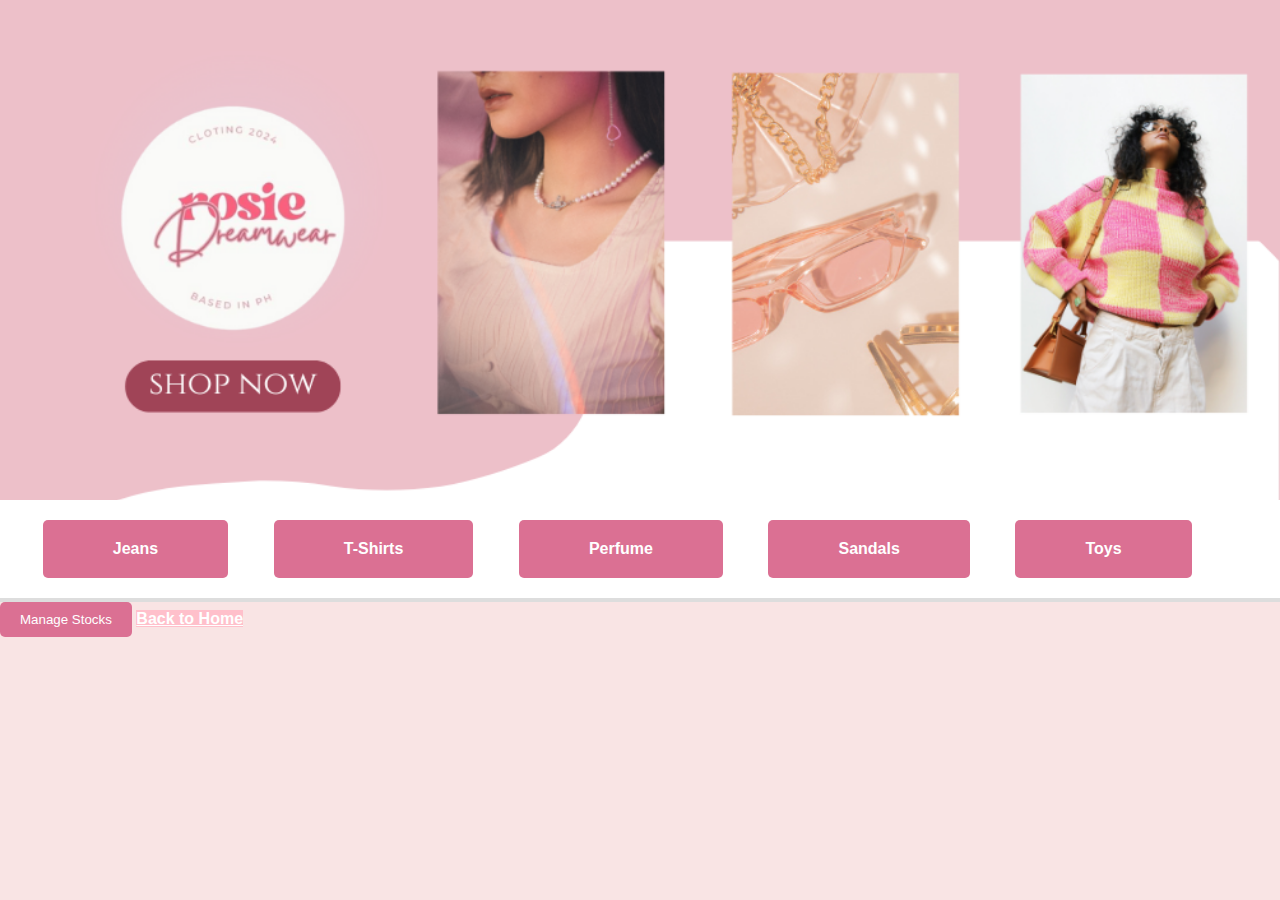
<file: Clothing/rosiestore.html>
<!DOCTYPE html>
<html lang="en">
<head>
    <meta charset="UTF-8">
    <meta name="viewport" content="width=device-width, initial-scale=1.0">
    <title>rosie store</title>
       <style>

    body { 
        font-family: Arial, sans-serif; 
        background-color: #f9e4e4; 
        margin: 0;
        padding: 0;
    }
    header {
        background-color: #f9e4e4; 
        text-align: center;
        padding: 0;
        width: 100%;
        height: 500px; 
        overflow: hidden; 
    }
    header img {
        width: 100%;
        height: 100%;
        object-fit: cover; 
    }
    .nav { 
        display: flex; 
        justify-content: space-around; 
        background-color: white;
        padding: 20px; 
        border-bottom: 4px solid #ddd; 
    }
    .nav a { 
        text-decoration: none; 
        color: #333; 
        padding: 20px 70px; 
        color: white;
        background-color: #DB7093;
        border-radius: 5px; 
        transition: background-color 0.3s; 
    }
    .nav a:hover { 
        background-color: pink;
    }
    .container { 
        padding: 5px; 
        display: none; 
    }
    .container.active { 
        display: flex; 
        flex-wrap: wrap; 
    }
    .item-container { 
        margin: 30px; 
        display: flex; 
        flex-direction: column; 
        align-items: center; 
        text-align: center; 
        border: 3px solid #ccc; 
        padding: 20px; 
        background-color: #fff; 
        border-radius: 10px; 
    }
    .item img { 
        width: 100px; 
        height: 100px; 
        margin-bottom: 10px; 
    }
    .item div { 
        margin-top: auto;
    }
    .price {
        color: #ff69b4; 
    }
    .receipt { 
        position: fixed; 
        top: 20px; 
        right: 20px; 
        padding: 20px; 
        border: 1px solid #ddd; 
        background-color: #fff; 
        z-index: 1000; 
        display: none; 
    }
    .receipt h2 { 
        margin-top: 0; 
    }
    .receipt-buttons { 
        margin-top: 20px; 
        text-align: center; 
    }
    .receipt-buttons button { 
        margin-right: 10px; 
        color: white;
        background-color: #DB7093;
        border: none;
        padding: 10px 20px;
        border-radius: 5px;
        cursor: pointer;
    }
    .receipt-buttons button:hover { 
        background-color: pink;
    }
    .stock-management-panel { 
            position: fixed; 
            top: 20px; 
            left: 20px; 
            padding: 20px; 
            border: 1px solid #ddd;
            background-color: #fff; 
            z-index: 1000; 
            display: none; 
        }
        .stock-management-panel h2 { 
            margin-top: 0; 
    }
    button {
        color: white;
        background-color: #DB7093;
        border: 3px;
        padding: 10px 20px;
        border-radius: 5px;
        cursor: pointer;
    }
    button:hover {
        background-color: #F8C8DC;
    }
    h4 {
        color: #fc89ac;
    }
</style>

</head>
<body>

    <header>
        <img src="header.png" alt="header">
    </header>

	
    <div class="nav">
        <a href="#jeans" onclick="showCategory('jeans')"><b>Jeans</b></a>
        <a href="#tshirts" onclick="showCategory('tshirts')"><b>T-Shirts</b></a>
        <a href="#perfume" onclick="showCategory('perfume')"><b>Perfume</b></a>
        <a href="#sandals" onclick="showCategory('sandals')"><b>Sandals</b></a>
        <a href="#toys" onclick="showCategory('toys')"><b>Toys</a>
    </div>

    <div class="container" id="jeans">
        <div class="item-container">
            <div class="item" data-name="Jeans 1" data-price="350" data-stock="100" >
                <img src="loose4.jpg" alt="loose4" style="width: 100%; height: 250px;">
                <div>
                    <h4>Black Maong Jeans</h4>
					<span>₱ 350.00</span><BR><br>
                    <span>Stock: <span class="stock">100</span></span>
                    <button onclick="changeQuantity(this, -1)">-</button>
                    <span class="quantity">0</span>
                    <button onclick="changeQuantity(this, 1)">+</button><br><br>
                    <button onclick="buyItem(this)"><b>Buy</b></button>
                </div>
            </div>
        </div>
        <div class="item-container">
            <div class="item" data-name="Jeans 2" data-price="450" data-stock="100">
                <img src="loose1.jpg" alt="loose1" style="width: 80%; height: 250px;">
                <div>
                    <h4>Loose Pants</h4>
					<span>₱ 450.00</span><BR><br>
                    <span>Stock: <span class="stock">100</span></span>
                    <button onclick="changeQuantity(this, -1)">-</button>
                    <span class="quantity">0</span>
                    <button onclick="changeQuantity(this, 1)">+</button><br><br>
                    <button onclick="buyItem(this)"><b>Buy</b></button>
                </div>
            </div>
        </div>
         <div class="item-container">
            <div class="item" data-name="Jeans 3" data-price="400" data-stock="100">
                <img src="loose3.jpg" alt="loose3" style="width: 80%; height: 250px;">
                <div>
                    <h4>Khaki Pants</h4>
					<span>₱ 400.00</span><BR><br>
                    <span>Stock: <span class="stock">100</span></span>
                    <button onclick="changeQuantity(this, -1)">-</button>
                    <span class="quantity">0</span>
                    <button onclick="changeQuantity(this, 1)">+</button><br><br>
                    <button onclick="buyItem(this)"><b>Buy</b></button>
                </div>
            </div>
        </div>
		 <div class="item-container">
            <div class="item" data-name="Jeans 4" data-price="250" data-stock="100">
                <img src="plain1.jpg" alt="plain1" style="width: 80%; height: 250px;">
                <div>
                    <h4>Comfortable Pants</h4>
					<span>₱ 250.00</span><BR><br>
                    <span>Stock: <span class="stock">100</span></span>
                    <button onclick="changeQuantity(this, -1)">-</button>
                    <span class="quantity">0</span>
                    <button onclick="changeQuantity(this, 1)">+</button><br><br>
                    <button onclick="buyItem(this)"><b>Buy</b></button>
                </div>
            </div>
        </div>
	</div>
		

   
			 <div class="container" id="tshirts">
        <div class="item-container">
            <div class="item" data-name="T-Shirts 1" data-price="250" data-stock="100">
                <img src="tshirt1.jpg" alt="tshirt1" style="width: 80%; height: 250px;">
                <div>
                    <h4>V-line Tshirt</h4>
					<span>₱ 250.00</span><BR><br>
                    <span>Stock: <span class="stock">100</span></span>
                    <button onclick="changeQuantity(this, -1)">-</button>
                    <span class="quantity">0</span>
                    <button onclick="changeQuantity(this, 1)">+</button><br><br>
                    <button onclick="buyItem(this)"><b>Buy</b></button>
                </div>
            </div>
        </div>
        <div class="item-container">
            <div class="item" data-name="T-Shirts 2" data-price="350" data-stock="100">
                <img src="tshirt5.jpg" alt="tshirt5" style="width: 80%; height: 250px;">
                <div>
					<h4>Comfortable Tshirt</h4>
					<span>₱ 350.00</span><BR><br>
                    <span>Stock: <span class="stock">100</span></span>
                    <button onclick="changeQuantity(this, -1)">-</button>
                    <span class="quantity">0</span>
                    <button onclick="changeQuantity(this, 1)">+</button><br><br>
                    <button onclick="buyItem(this)"><b>Buy</b></button>
                </div>
            </div>
        </div>
         <div class="item-container">
            <div class="item" data-name="T-Shirts 3" data-price="450" data-stock="100">
                <img src="tshirt6.jpg" alt="tshirt6" style="width: 80%; height: 250px;">
                <div>
                    <h4>NIKE Pink Croptop</h4>
					<span>₱ 450.00</span><BR><br>
                    <span>Stock: <span class="stock">100</span></span>
                    <button onclick="changeQuantity(this, -1)">-</button>
                    <span class="quantity">0</span>
                    <button onclick="changeQuantity(this, 1)">+</button><br><br>
                    <button onclick="buyItem(this)"><b>Buy</b></button>
                </div>
            </div>
        </div>
		 <div class="item-container">
            <div class="item" data-name="T-Shirt 4" data-price="250" data-stock="100">
                <img src="crop2.jpg" alt="crop2" style="width: 80%; height: 250px;">
                <div>
					<h4>Sando Croptop</h4>
					<span>₱ 250.00</span><BR><br>
                    <span>Stock: <span class="stock">100</span></span>
                    <button onclick="changeQuantity(this, -1)">-</button>
                    <span class="quantity">0</span>
                    <button onclick="changeQuantity(this, 1)">+</button><br><br>
                    <button onclick="buyItem(this)"><b>Buy</b></button>
                </div>
            </div>
        </div>
    </div>
  
			 <div class="container" id="perfume">
        <div class="item-container">
            <div class="item" data-name="Perfume 1" data-price="450" data-stock="100">
                <img src="perf-p7.jpg" alt="perf-p7" style="width: 80%; height: 250px;">
                <div>
                    <h4>Soft Dreamy Pink</h4>
					<span>₱ 450.00</span><BR><br>
                    <span>Stock: <span class="stock">100</span></span>
                    <button onclick="changeQuantity(this, -1)">-</button>
                    <span class="quantity">0</span>
                    <button onclick="changeQuantity(this, 1)">+</button><br><br>
                    <button onclick="buyItem(this)"><b>Buy</b></button>
                </div>
            </div>
        </div>
        <div class="item-container">
            <div class="item" data-name="Perfume 2" data-price="350" data-stock="100">
                <img src="perf-p2.jpg" alt="perf-p2" style="width: 80%; height: 250px;">
                <div>
					<h4>Pink Love Perfume</h4>
					<span>₱ 350.00</span><BR><br>
                    <span>Stock: <span class="stock">100</span></span>
                    <button onclick="changeQuantity(this, -1)">-</button>
                    <span class="quantity">0</span>
                    <button onclick="changeQuantity(this, 1)">+</button><br><br>
                    <button onclick="buyItem(this)"><b>Buy</b></button>
                </div>
            </div>
        </div>
         <div class="item-container">
            <div class="item" data-name="Perfume 3" data-price="450" data-stock="100">
                <img src="perf-p3.jpg" alt="perf-p3" style="width: 80%; height: 250px;">
                <div>
                    <h4>Colour Me Perfume</h4>
					<span>₱ 450.00</span><BR><br>
                    <span>Stock: <span class="stock">100</span></span>
                    <button onclick="changeQuantity(this, -1)">-</button>
                    <span class="quantity">0</span>
                    <button onclick="changeQuantity(this, 1)">+</button><br><br>
                    <button onclick="buyItem(this)"><b>Buy</b></button>
                </div>
            </div>
        </div>
		 <div class="item-container">
            <div class="item" data-name="Perfume 4" data-price="550" data-stock="100">
                <img src="perf-p4.jpg" alt="perf-p4" style="width: 80%; height: 250px;">
                <div>
					<h4>Victoria Secret</h4>
					<span>₱ 550.00</span><BR><br>
                    <span>Stock: <span class="stock">100</span></span>
                    <button onclick="changeQuantity(this, -1)">-</button>
                    <span class="quantity">0</span>
                    <button onclick="changeQuantity(this, 1)">+</button><br><br>
                    <button onclick="buyItem(this)"><b>Buy</b></button>
                </div>
            </div>
        </div>
    </div>
	
	<div class="container" id="sandals">
        <div class="item-container">
            <div class="item" data-name="Sandals 1" data-price="4000" data-stock="100">
                <img src="heels1.jpg" alt="heels1" style="width: 80%; height: 250px;">
                <div>
                    <h4>Pink High Heels</h4>
					<span>₱ 4000.00</span><BR><br>
                    <span>Stock: <span class="stock">100</span></span>
                    <button onclick="changeQuantity(this, -1)">-</button>
                    <span class="quantity">0</span>
                    <button onclick="changeQuantity(this, 1)">+</button><br><br>
                   <button onclick="buyItem(this)"><b>Buy</b></button>
                </div>
            </div>
        </div>
        <div class="item-container">
            <div class="item" data-name="Sandals 2" data-price="2500" data-stock="100">
                <img src="heels5.jpg" alt="heels5" style="width: 80%; height: 250px;">
                <div>
                    <h4>Girly Heels</h4>
					<span>₱ 2500.00</span><BR><br>
                    <span>Stock: <span class="stock">100</span></span>
                    <button onclick="changeQuantity(this, -1)">-</button>
                    <span class="quantity">0</span>
                    <button onclick="changeQuantity(this, 1)">+</button><br><br>
                    <button onclick="buyItem(this)"><b>Buy</b></button>
                </div>
            </div>
        </div>
		<div class="item-container">
            <div class="item" data-name="Sandals 3" data-price="4500" data-stock="100">
                <img src="heels4.jpg" alt="heels4" style="width: 80%; height: 250px;">
                <div>
                    <h4>Light Pink Elegant Heels</h4>
					<span>₱ 4500.00</span><BR><br>
                    <span>Stock: <span class="stock">100</span></span>
                    <button onclick="changeQuantity(this, -1)">-</button>
                    <span class="quantity">0</span>
                    <button onclick="changeQuantity(this, 1)">+</button><br><br>
                   <button onclick="buyItem(this)"><b>Buy</b></button>
                </div>
            </div>
        </div>
		<div class="item-container">
            <div class="item" data-name="Sandals 4" data-price="4500" data-stock="100">
                <img src="heels6.jpg" alt="heels6" style="width: 80%; height: 250px;">
                <div>
                    <h4>Ribbon Pink Heels</h4>
					<span>₱ 4500.00</span><BR><br>
                    <span>Stock: <span class="stock">100</span></span>
                    <button onclick="changeQuantity(this, -1)">-</button>
                    <span class="quantity">0</span>
                    <button onclick="changeQuantity(this, 1)">+</button><br><br>
                   <button onclick="buyItem(this)"><b>Buy</b></button>
                </div>
            </div>
        </div>
    </div>
	
	<div class="container" id="toys">
        <div class="item-container">
            <div class="item" data-name="Toy 1" data-price="500" data-stock="100">
                <img src="toy1.jpg" alt="toy1" style="width: 80%; height: 250px;">
                <div>
                    <h4>Plushie Unicorn</h4>
					<span>₱ 500.00</span><BR><br>
                    <span>Stock: <span class="stock">100</span></span>
                    <button onclick="changeQuantity(this, -1)">-</button>
                    <span class="quantity">0</span>
                    <button onclick="changeQuantity(this, 1)">+</button><br><br>
                    <button onclick="buyItem(this)"><b>Buy</b></button>
                </div>
            </div>
        </div>
       <div class="item-container">
            <div class="item" data-name="Toy 2" data-price="1000" data-stock="100">
                <img src="toy3.jpg" alt="toy3" style="width: 80%; height: 250px;">
                <div>
                    <h4>Make-Up whole Kit</h4>
					<span>₱ 1000.00</span><BR><br>
                    <span>Stock: <span class="stock">100</span></span>
                    <button onclick="changeQuantity(this, -1)">-</button>
                    <span class="quantity">0</span>
                    <button onclick="changeQuantity(this, 1)">+</button><br><br>
                    <button onclick="buyItem(this)"><b>Buy</b></button>
                </div>
            </div>
        </div>
		<div class="item-container">
            <div class="item" data-name="Toy 3" data-price="200" data-stock="100">
                <img src="toy4.jpg" alt="toy4" style="width: 80%; height: 250px;">
                <div>
                    <h4>Banana Duck</h4>
					<span>₱ 200.00</span><BR><br>
                    <span>Stock: <span class="stock">100</span></span>
                    <button onclick="changeQuantity(this, -1)">-</button>
                    <span class="quantity">0</span>
                    <button onclick="changeQuantity(this, 1)">+</button><br><br>
                   <button onclick="buyItem(this)"><b>Buy</b></button>
                </div>
            </div>
        </div>
		<div class="item-container">
            <div class="item" data-name="Toy 4" data-price="1200" data-stock="100">
                <img src="toy5.jpg" alt="toy5" style="width: 80%; height: 250px;">
                <div>
                    <h4>3in1 Penguin Plushie</h4>
					<span>₱ 1200.00</span><BR><br>
                    <span>Stock: <span class="stock">100</span></span>
                    <button onclick="changeQuantity(this, -1)">-</button>
                    <span class="quantity">0</span>
                    <button onclick="changeQuantity(this, 1)">+</button><br><br>
                    <button onclick="buyItem(this)"><b>Buy</b></button>
                </div>
            </div>
        </div>
    </div>
	
    <div class="receipt" id="receipt">
        <h2 style="color: #AA336A;" >Receipt</h2>
		<br>
        <div id="receiptItems"></div>
		<br>
        <div>
            <label for="discount">Discount:</label>
            <select id="discount" onchange="updateReceipt()">
                <option value="0">None</option>
                <option value="0.2">Senior (20%)</option>
                <option value="0.3">PWD (30%)</option>
                <option value="0.1">Student (10%)</option>
            </select>
        </div>
		<br> 
        <div id="totalPrice">Total Price: ₱ 0</div>
		<br>
        <div class="receipt-buttons">
			<button onclick="proceedToPayment()">Payment</button>
            <button onclick="cancelOrder()">Cancel Order</button>
            
        </div>
    </div>

   <div class="stock-management-panel" id="stockManagementPanel">
        <h2>Stock Management</h2>
        <form id="addItemForm">
            <label for="category">Category:</label>
            <select id="category">
                <option value="jeans">Jeans</option>
                <option value="tshirts">T-Shirts</option>
                <option value="perfume">Perfume</option>
                <option value="sandals">Sandals</option>
                <option value="toys">Toys</option>
            </select>
            <br><br>
            <label for="itemName">Item Name:</label>
            <input type="text" id="itemName" required>
            <br><br>
            <label for="itemPrice">Price:</label>
            <input type="number" id="itemPrice" required>
            <br><br>
            <label for="itemStock">Stock:</label>
            <input type="number" id="itemStock" required>
            <br><br>
            <button type="submit">Add Item</button>
        </form>
    </div>


    <button onclick="showStockManagementPanel()">Manage Stocks</button>

    <script>
        let cart = [];

        function changeQuantity(button, change) {
            let quantitySpan = button.parentElement.querySelector('.quantity');
            let stockSpan = button.parentElement.parentElement.querySelector('.stock');
            let newQuantity = parseInt(quantitySpan.textContent) + change;
            let stock = parseInt(stockSpan.textContent);
            if (newQuantity < 0) newQuantity = 0;
            if (newQuantity > stock) newQuantity = stock;
            quantitySpan.textContent = newQuantity;
        }

        function buyItem(button) {
            let itemElement = button.parentElement.parentElement;
            let name = itemElement.dataset.name;
            let price = parseInt(itemElement.dataset.price);
            let quantity = parseInt(itemElement.querySelector('.quantity').textContent);
            let stock = parseInt(itemElement.querySelector('.stock').textContent);
            if (quantity > 0) {
                cart.push({ name, price, quantity });
                itemElement.querySelector('.stock').textContent = stock - quantity;
                itemElement.querySelector('.quantity').textContent = 0;
                updateReceipt();
                showReceipt();
            }
        }

        function updateReceipt() {
            let receiptItemsDiv = document.getElementById('receiptItems');
            receiptItemsDiv.innerHTML = '';
            let totalPrice = 0;

            cart.forEach(item => {
                let itemTotal = item.price * item.quantity;
                totalPrice += itemTotal;
                receiptItemsDiv.innerHTML += `<div>${item.name} - ${item.quantity} x ₱${item.price} = ₱${itemTotal}</div>`;
            });

            let discount = parseFloat(document.getElementById('discount').value);
            let discountAmount = totalPrice * discount;
            totalPrice -= discountAmount;

            document.getElementById('totalPrice').textContent = `Total Price: ₱${totalPrice.toFixed(2)} (Discount: ₱${discountAmount.toFixed(2)})`;
        }

        function showReceipt() {
            let receiptPanel = document.getElementById('receipt');
            receiptPanel.style.display = 'block';
        }

        function showCategory(category) {
            let containers = document.querySelectorAll('.container');
            containers.forEach(container => {
                if (container.id === category) {
                    container.classList.add('active');
                } else {
                    container.classList.remove('active');
                }
            });
        }

        function cancelOrder() {
            cart = [];
            updateReceipt();
            hideReceipt();
        }

        function hideReceipt() {
            let receiptPanel = document.getElementById('receipt');
            receiptPanel.style.display = 'none';
        }

        function proceedToPayment() {
            let totalItems = cart.reduce((total, item) => total + item.quantity, 0);
            let totalPrice = parseFloat(document.getElementById('totalPrice').textContent.replace('Total Price: ₱', '').replace(' (Discount: ₱', '').replace(')', ''));
            let discountedAmount = parseFloat(document.getElementById('totalPrice').textContent.match(/\(([^)]+)\)/)[1].replace('Discount: ₱', ''));
            alert(`Total Items: ${totalItems}\n Total Price: ₱${totalPrice} \nDiscounted Amount: ₱${discountedAmount}\n \nProceeding to payment...`);
   
        }

        function showStockManagementPanel() {
            let stockManagementPanel = document.getElementById('stockManagementPanel');
            stockManagementPanel.style.display = 'block';
        }

        document.getElementById('addItemForm').addEventListener('submit', function(event) {
            event.preventDefault();

            let category = document.getElementById('category').value;
            let itemName = document.getElementById('itemName').value;
            let itemPrice = document.getElementById('itemPrice').value;
            let itemStock = document.getElementById('itemStock').value;
            let itemImage = document.getElementById('itemImage').value;

			 let newItem = `
                <div class="item-container">
                    <div class="item" data-name="${itemName}" data-price="${itemPrice}" data-stock="${itemStock}">
                        <img src="${itemImage}" alt="${itemName}" style="width: 80%; height: 250px;">
                        <div>
                            <h4>${itemName}</h4>
                            <span>₱ ${itemPrice}</span><br><br>
                            <span>Stock: <span class="stock">${itemStock}</span></span>
                            <button onclick="changeQuantity(this, -1)">-</button>
                            <span class="quantity">0</span>
                            <button onclick="changeQuantity(this, 1)">+</button><br><br>
                            <button onclick="buyItem(this)"><b>Buy</b></button>
                        </div>
                    </div>
                </div>
            `;

            document.getElementById(category).insertAdjacentHTML('beforeend', newItem);
        });
			document.getElementById('updateStockForm').addEventListener('submit', function(event) {
            event.preventDefault();

            let category = document.getElementById('updateCategory').value;
            let itemName = document.getElementById('existingItemName').value;
            let additionalStock = parseInt(document.getElementById('additionalStock').value);

            let items = document.getElementById(category).querySelectorAll('.item');
            items.forEach(item => {
                if (item.dataset.name === itemName) {
                    let currentStock = parseInt(item.dataset.stock);
                    let newStock = currentStock + additionalStock;
                    item.dataset.stock = newStock;
                    item.querySelector('.stock').textContent = newStock;
                }
            });
        });
    </script>
	<a href="E:\LORCA_HTML_PROJ\INDEX.HTML" class="btn btn-primary" style="background-color: pink; color: white;">Back to Home</a>
</body>
</html>
</file>
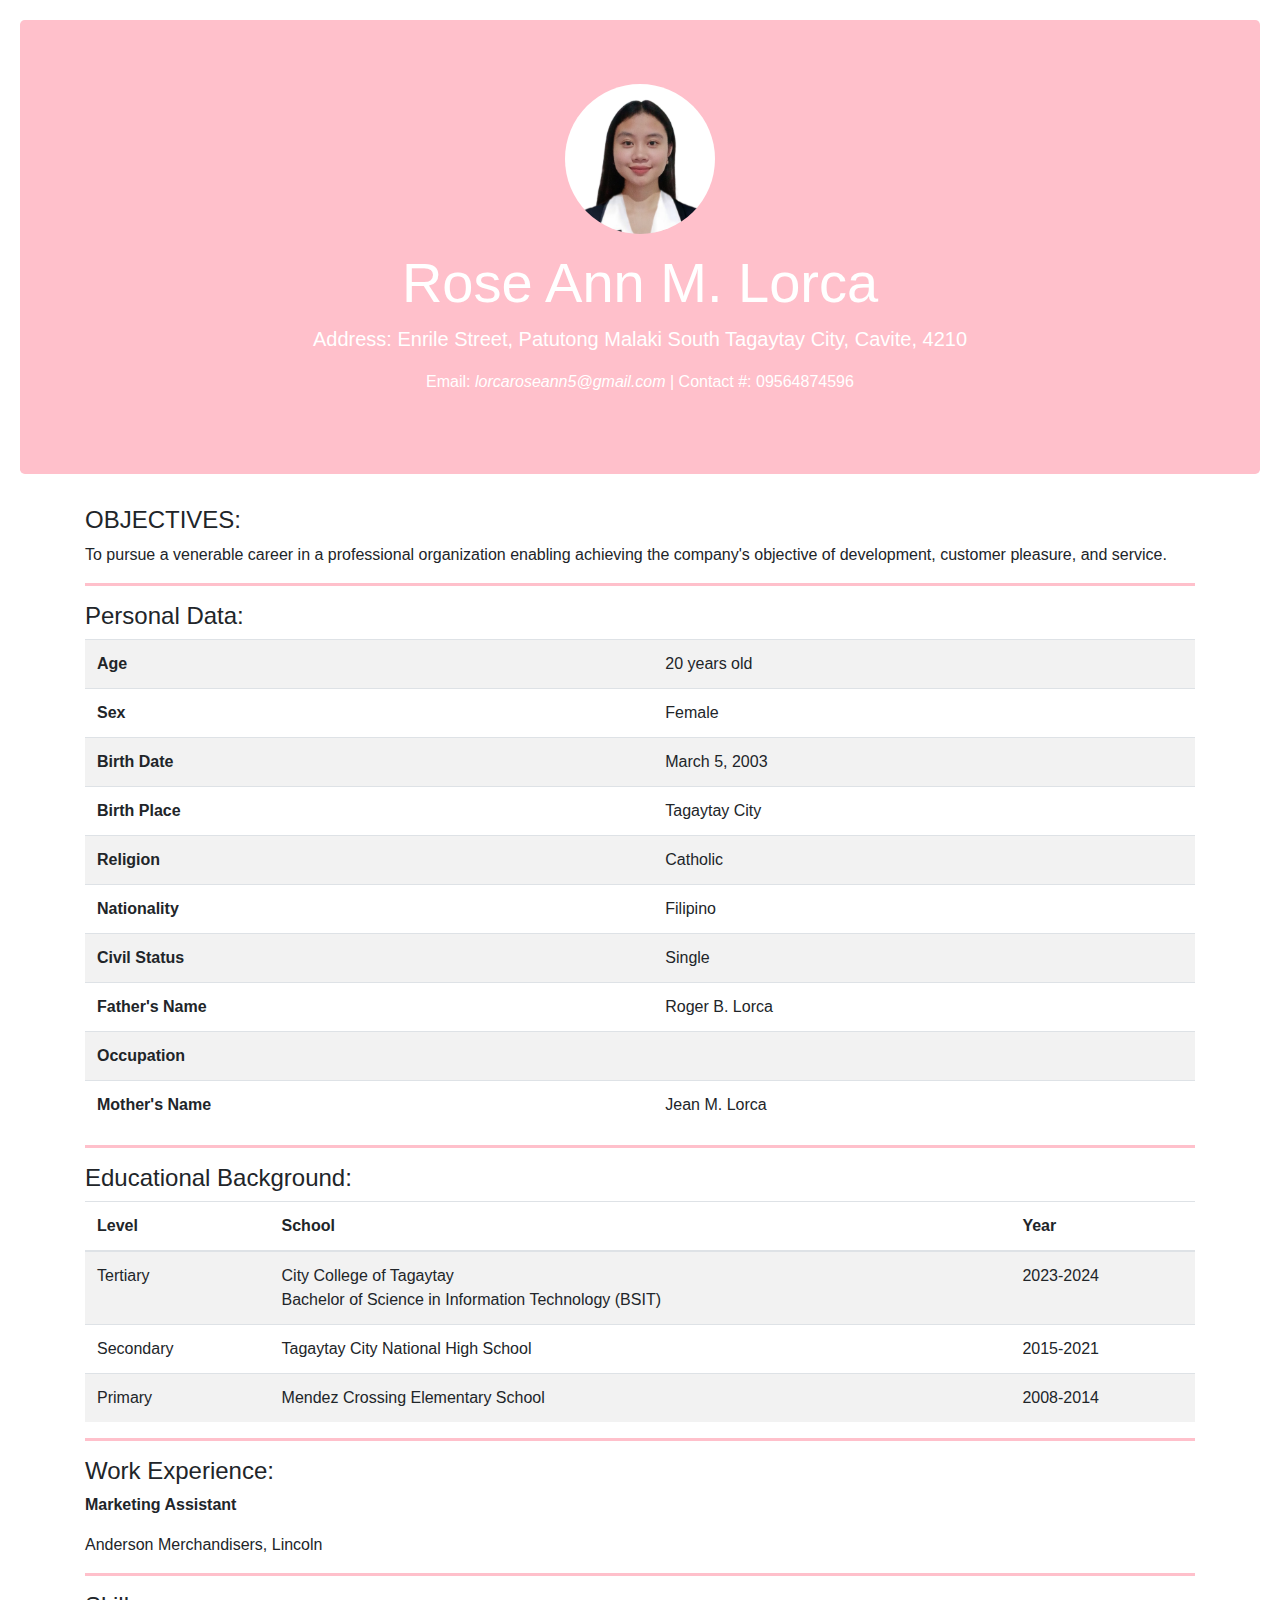
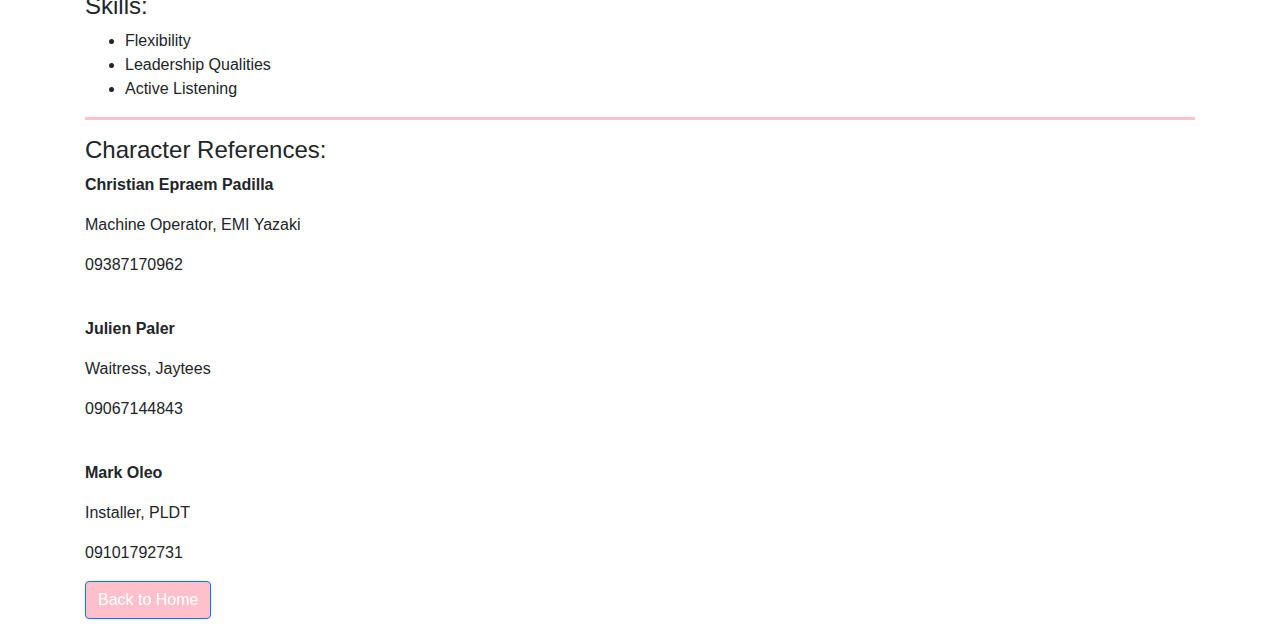
<file: CV/cv.html>
<!DOCTYPE html>
<html lang="en">
<head>
  <meta charset="UTF-8">
  <meta name="viewport" content="width=device-width, initial-scale=1.0">
  <title>Create Resume</title>
  <link href="https://stackpath.bootstrapcdn.com/bootstrap/4.5.2/css/bootstrap.min.css" rel="stylesheet">
  <style>
    body {
      margin: 20px;
    }
    .resume-image {
      width: 150px;
      height: 150px;
      border-radius: 50%;
      object-fit: cover;
      margin-bottom: 15px;
    }
    .jumbotron {
      background-color: pink;
      color: white;
    }
    hr {
      border-top: 3px solid pink;
    }
	.back-btn {
    margin-top: 10px;
    padding: 10px 20px;
    background-color: #007bff;
    color: white;
    border: none;
    cursor: pointer;
    border-radius: 5px;
}

.back-btn:hover {
    background-color: #0056b3;
}

  </style>
</head>
<body>

<div class="jumbotron text-center">
  <img src="LORCA,ROSE ANN.jpg" alt="LORCA,ROSE ANN" class="resume-image mx-auto d-block">
  <h1 class="display-4">Rose Ann M. Lorca</h1>
  <p class="lead">Address: Enrile Street, Patutong Malaki South Tagaytay City, Cavite, 4210</p>
  <p>Email: <i>lorcaroseann5@gmail.com</i> | Contact #: 09564874596</p>
</div>

<div class="container">
  <div class="row">
    <div class="col-md-12">
      <h4>OBJECTIVES:</h4>
      <p>To pursue a venerable career in a professional organization enabling achieving the company's objective of development, customer pleasure, and service.</p>
      <hr>

      <h4>Personal Data:</h4>
      <table class="table table-striped">
        <tbody>
          <tr>
            <th>Age</th>
            <td>20 years old</td>
          </tr>
          <tr>
            <th>Sex</th>
            <td>Female</td>
          </tr>
          <tr>
            <th>Birth Date</th>
            <td>March 5, 2003</td>
          </tr>
          <tr>
            <th>Birth Place</th>
            <td>Tagaytay City</td>
          </tr>
          <tr>
            <th>Religion</th>
            <td>Catholic</td>
          </tr>
          <tr>
            <th>Nationality</th>
            <td>Filipino</td>
          </tr>
          <tr>
            <th>Civil Status</th>
            <td>Single</td>
          </tr>
          <tr>
            <th>Father's Name</th>
            <td>Roger B. Lorca</td>
          </tr>
          <tr>
            <th>Occupation</th>
            <td></td>
          </tr>
          <tr>
            <th>Mother's Name</th>
            <td>Jean M. Lorca</td>
          </tr>
        </tbody>
      </table>
      <hr>

      <h4>Educational Background:</h4>
      <table class="table table-striped">
        <thead>
          <tr>
            <th>Level</th>
            <th>School</th>
            <th>Year</th>
          </tr>
        </thead>
        <tbody>
          <tr>
            <td>Tertiary</td>
            <td>City College of Tagaytay<br>Bachelor of Science in Information Technology (BSIT)</td>
            <td>2023-2024</td>
          </tr>
          <tr>
            <td>Secondary</td>
            <td>Tagaytay City National High School</td>
            <td>2015-2021</td>
          </tr>
          <tr>
            <td>Primary</td>
            <td>Mendez Crossing Elementary School</td>
            <td>2008-2014</td>
          </tr>
        </tbody>
      </table>
      <hr>

      <h4>Work Experience:</h4>
      <p><b>Marketing Assistant</b></p>
      <p>Anderson Merchandisers, Lincoln</p>
      <hr>

      <h4>Skills:</h4>
      <ul>
        <li>Flexibility</li>
        <li>Leadership Qualities</li>
        <li>Active Listening</li>
      </ul>
      <hr>

      <h4>Character References:</h4>
      <p><b>Christian Epraem Padilla</b></p>
      <p>Machine Operator, EMI Yazaki</p>
      <p>09387170962</p><br>

      <p><b>Julien Paler</b></p>
      <p>Waitress, Jaytees</p>
      <p>09067144843</p><br>

      <p><b>Mark Oleo</b></p>
      <p>Installer, PLDT</p>
      <p>09101792731</p>
	  
	  <a href="E:\LORCA_HTML_PROJ\INDEX.HTML" class="btn btn-primary" style="background-color: pink; color: white;">Back to Home</a>
    </div>
  </div>
</div>
		
		
<script src="https://code.jquery.com/jquery-3.5.1.slim.min.js"></script>
<script src="https://cdn.jsdelivr.net/npm/@popperjs/core@2.9.2/dist/umd/popper.min.js"></script>
<script src="https://stackpath.bootstrapcdn.com/bootstrap/4.5.2/js/bootstrap.min.js"></script>
</body>
</html>
</file>
